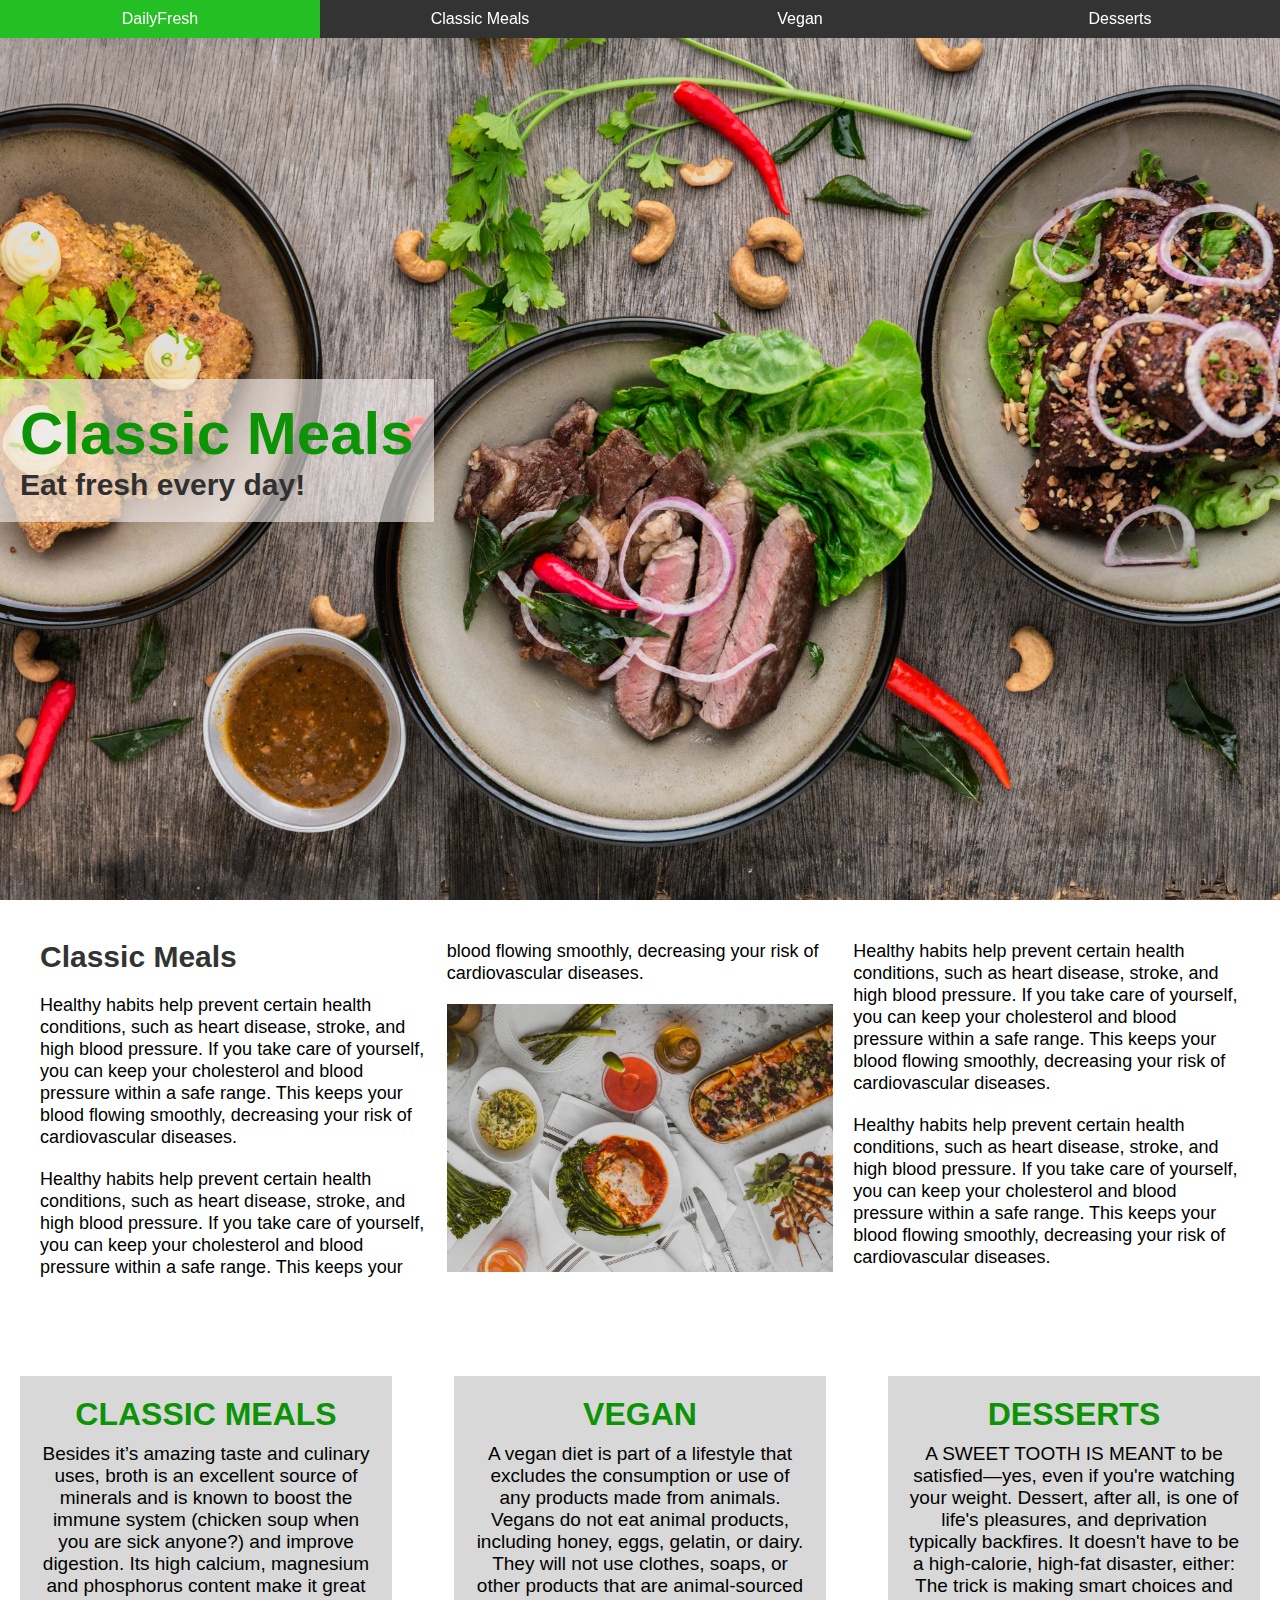
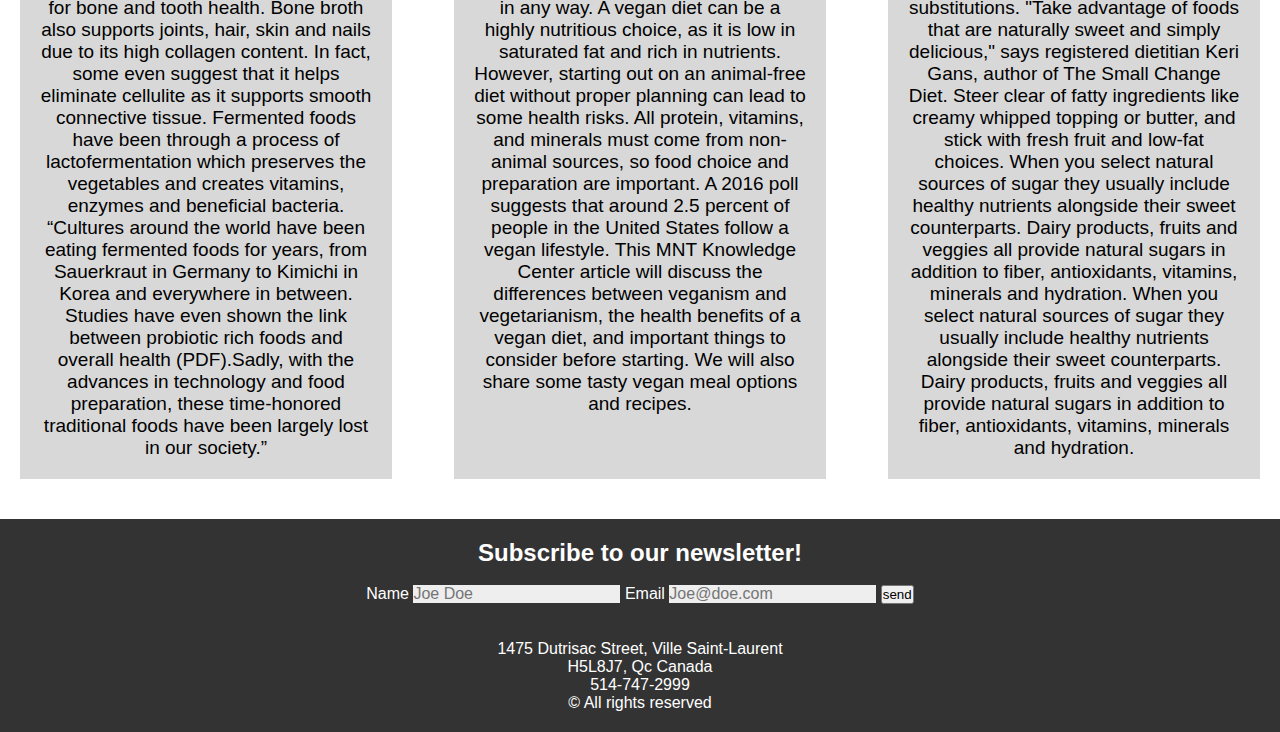
<file: classic.html>
<!doctype html>
<html>
<head>
	<meta charset="utf-8">
	<title>Classic Meals</title>
	<link rel="stylesheet" href="css/style.css">
</head>

<body>
	<nav>
		<a href="index.html" class="hvr-sweep-to-right">DailyFresh</a>
		<a href="classic.html" class="hvr-sweep-to-right">Classic Meals</a>
		<a href="vegan.html" class="hvr-sweep-to-right">Vegan</a>
		<a href="dessert.html" class="hvr-sweep-to-right">Desserts</a>
	</nav>

	<header id="classic">

			<hgroup>
				<h1 class="text-focus-in">Classic Meals</h1>
				<h2 class="text-focus-in">Eat fresh every day!</h2>	
			</hgroup>
		
	</header>
	
	
	<section class="story">
	<article>
		<h1>Classic Meals</h1>
		<p>Healthy habits help prevent certain health conditions, such as heart disease, stroke, and high blood pressure. If you take care of yourself, you can keep your cholesterol and blood pressure within a safe range. This keeps your blood flowing smoothly, decreasing your risk of cardiovascular diseases.</p>
		<p>Healthy habits help prevent certain health conditions, such as heart disease, stroke, and high blood pressure. If you take care of yourself, you can keep your cholesterol and blood pressure within a safe range. This keeps your blood flowing smoothly, decreasing your risk of cardiovascular diseases.</p>
		<img src="images/a2.jpg" alt="Classic Meal">
		
		
		<p>Healthy habits help prevent certain health conditions, such as heart disease, stroke, and high blood pressure. If you take care of yourself, you can keep your cholesterol and blood pressure within a safe range. This keeps your blood flowing smoothly, decreasing your risk of cardiovascular diseases.</p>
		<p>Healthy habits help prevent certain health conditions, such as heart disease, stroke, and high blood pressure. If you take care of yourself, you can keep your cholesterol and blood pressure within a safe range. This keeps your blood flowing smoothly, decreasing your risk of cardiovascular diseases.</p>
		</article>
	
	
	</section>
	
	<section class="services">
		<div>
		<h1>CLASSIC MEALS</h1>
			<p>Besides it’s amazing taste and culinary uses, broth is an excellent source of minerals and is known to boost the immune system (chicken soup when you are sick anyone?) and improve digestion. Its high calcium, magnesium and phosphorus content make it great for bone and tooth health. Bone broth also supports joints, hair, skin and nails due to its high collagen content. In fact, some even suggest that it helps eliminate cellulite as it supports smooth connective tissue.

			Fermented foods have been through a process of lactofermentation which preserves the vegetables and creates vitamins, enzymes and beneficial bacteria.

			“Cultures around the world have been eating fermented foods for years, from Sauerkraut in Germany to Kimichi in Korea and everywhere in between. Studies have even shown the link between probiotic rich foods and overall health (PDF).Sadly, with the advances in technology and food preparation, these time-honored traditional foods have been largely lost in our society.”

			</p>
		</div>
		<div>
		<h1>VEGAN</h1>
			<p>A vegan diet is part of a lifestyle that excludes the consumption or use of any products made from animals.
Vegans do not eat animal products, including honey, eggs, gelatin, or dairy. They will not use clothes, soaps, or other products that are animal-sourced in any way.

A vegan diet can be a highly nutritious choice, as it is low in saturated fat and rich in nutrients. However, starting out on an animal-free diet without proper planning can lead to some health risks.

All protein, vitamins, and minerals must come from non-animal sources, so food choice and preparation are important.

A 2016 poll suggests that around 2.5 percent of people in the United States follow a vegan lifestyle.

This MNT Knowledge Center article will discuss the differences between veganism and vegetarianism, the health benefits of a vegan diet, and important things to consider before starting. We will also share some tasty vegan meal options and recipes.</p>
		</div>
		<div>
		<h1>DESSERTS</h1>
			<p>A SWEET TOOTH IS MEANT to be satisfied—yes, even if you're watching your weight. Dessert, after all, is one of life's pleasures, and deprivation typically backfires. It doesn't have to be a high-calorie, high-fat disaster, either: The trick is making smart choices and substitutions. "Take advantage of foods that are naturally sweet and simply delicious," says registered dietitian Keri Gans, author of The Small Change Diet. Steer clear of fatty ingredients like creamy whipped topping or butter, and stick with fresh fruit and low-fat choices.
			When you select natural sources of sugar they usually include healthy nutrients alongside their sweet counterparts. Dairy products, fruits and veggies all provide natural sugars in addition to fiber, antioxidants, vitamins, minerals and hydration.
			When you select natural sources of sugar they usually include healthy nutrients alongside their sweet counterparts. Dairy products, fruits and veggies all provide natural sugars in addition to fiber, antioxidants, vitamins, minerals and hydration.</p>
		</div>
	
	</section>
	
	<footer>
		<h2>Subscribe to our newsletter!</h2>
		
	<br><form action="MAILTO:simonzogheib@hotmail.com" method="post" enctype="text/plain">
	<label for="name">Name</label>
	<input type="text" name="Name" id="name" placeholder="Joe Doe" required>
		<label for="mail">Email</label>
	<input type="email" name="email" id="mail" placeholder="Joe@doe.com" required>
		<input type="submit" value="send">
		</form>
		<br>
		<br>1475 Dutrisac Street, Ville Saint-Laurent
		<br>H5L8J7, Qc Canada
		<br>514-747-2999
		<br>© All rights reserved
	</footer>
	
	
</body>
	
	
	
	
</html>
</file>
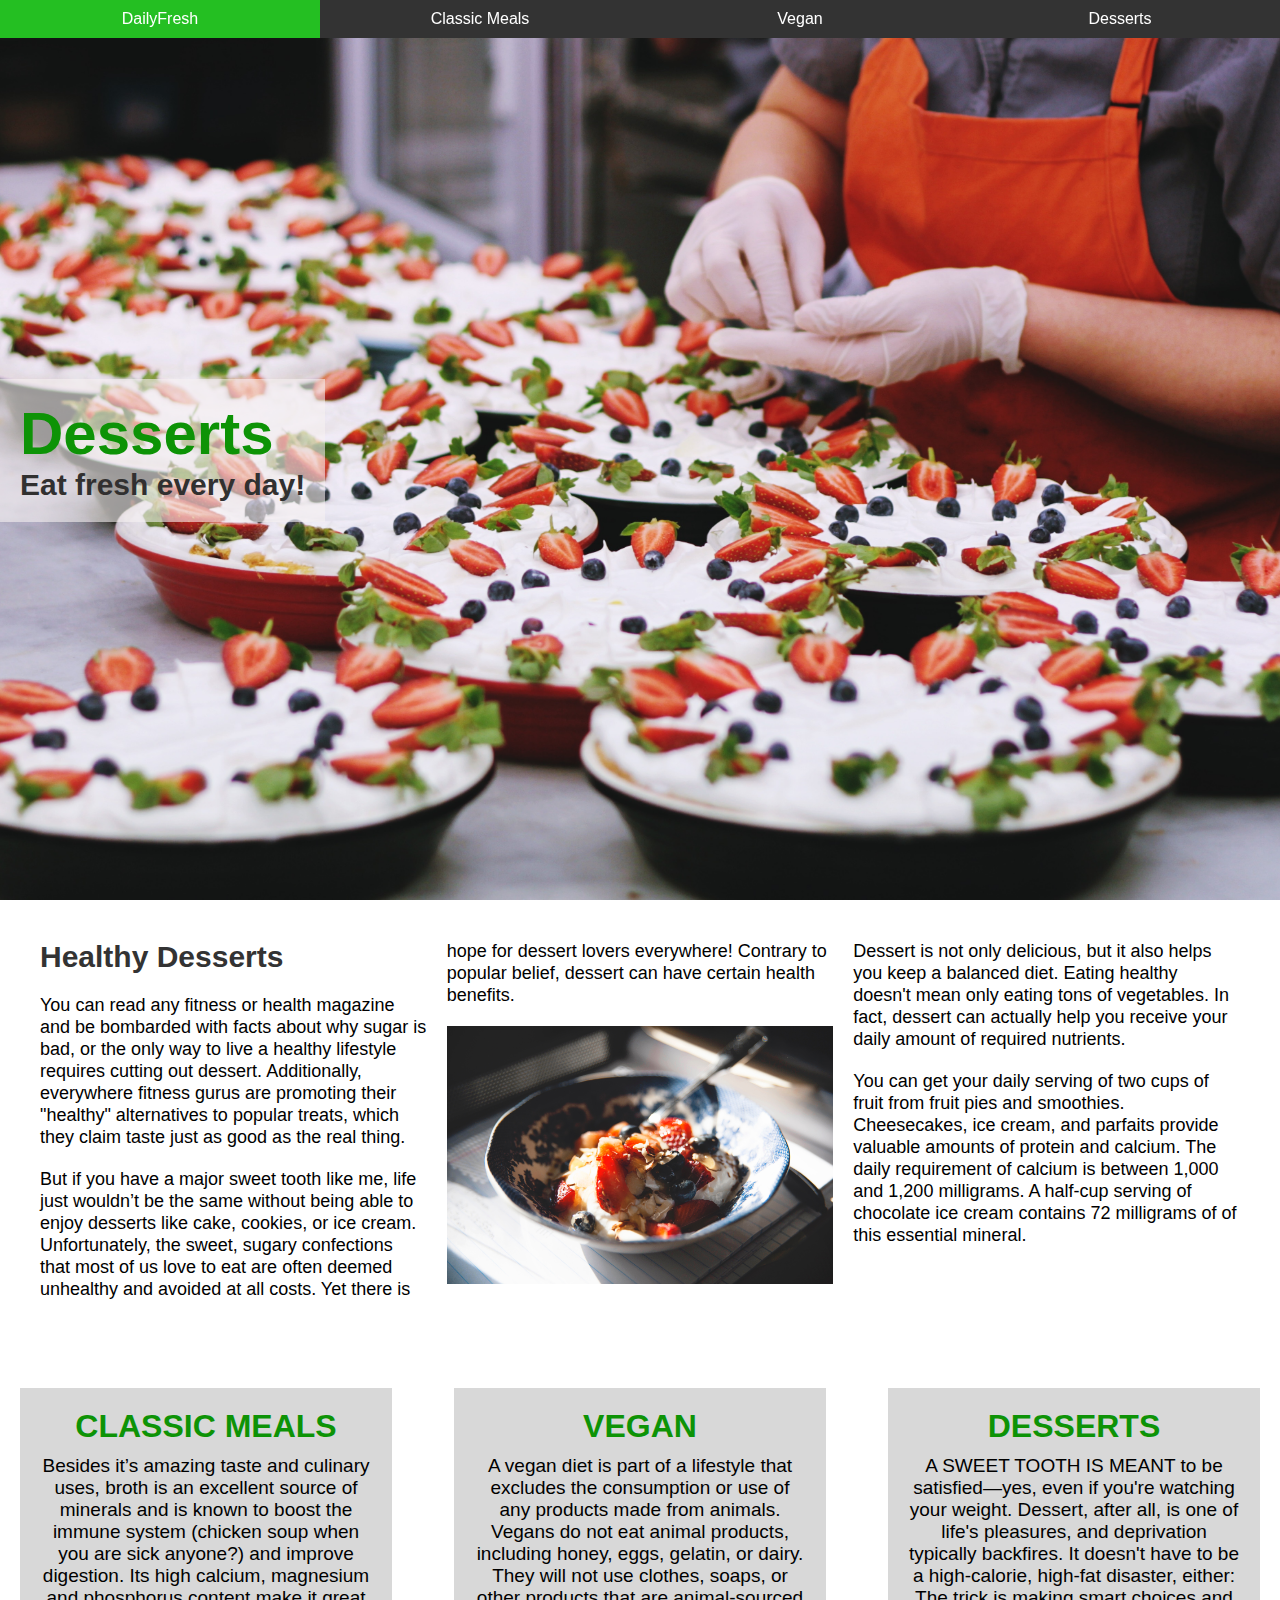
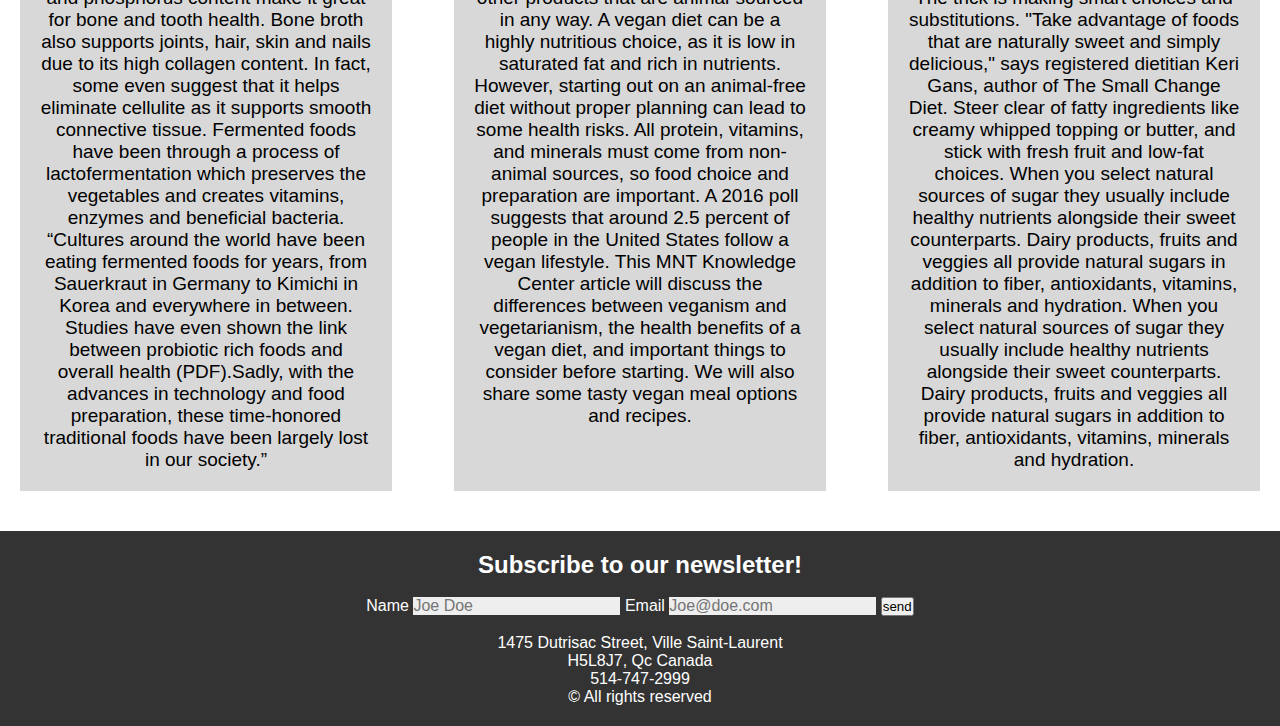
<file: dessert.html>
<!doctype html>
<html>
<head>
	<meta charset="utf-8">
	<title>Desserts</title>
	<link rel="stylesheet" href="css/style.css">
</head>

<body>
	<nav>
		<a href="index.html" class="hvr-sweep-to-right">DailyFresh</a>
		<a href="classic.html" class="hvr-sweep-to-right">Classic Meals</a>
		<a href="vegan.html" class="hvr-sweep-to-right">Vegan</a>
		<a href="dessert.html" class="hvr-sweep-to-right">Desserts</a>
	</nav>

	<header id="dessert">

			<hgroup>
				<h1 class="text-focus-in">Desserts</h1>
				<h2 class="text-focus-in">Eat fresh every day!</h2>	
			</hgroup>
		
	</header>
	
	
	<section class="story">
	<article>
		<h1>Healthy Desserts</h1>
		<p>
You can read any fitness or health magazine and be bombarded with facts about why sugar is bad, or the only way to live a healthy lifestyle requires cutting out dessert. Additionally, everywhere fitness gurus are promoting their "healthy" alternatives to popular treats, which they claim taste just as good as the real thing. 


</p>
		<p>But if you have a major sweet tooth like me, life just wouldn’t be the same without being able to enjoy desserts like cake, cookies, or ice cream. Unfortunately, the sweet, sugary confections that most of us love to eat are often deemed unhealthy and avoided at all costs. Yet there is hope for dessert lovers everywhere! Contrary to popular belief, dessert can have certain health benefits.</p>
		<img src="images/a3.jpg" alt="healthy dessert">
		
		<p>Dessert is not only delicious, but it also helps you keep a balanced diet. Eating healthy doesn't mean only eating tons of vegetables. In fact, dessert can actually help you receive your daily amount of required nutrients. </p>
		<p>You can get your daily serving of two cups of fruit from fruit pies and smoothies. Cheesecakes, ice cream, and parfaits provide valuable amounts of protein and calcium. The daily requirement of calcium is between 1,000 and 1,200 milligrams. A half-cup serving of chocolate ice cream contains 72 milligrams of of this essential mineral.</p>
		</article>
	
	
	</section>
	
	<section class="services">
		<div>
		<h1>CLASSIC MEALS</h1>
			<p>Besides it’s amazing taste and culinary uses, broth is an excellent source of minerals and is known to boost the immune system (chicken soup when you are sick anyone?) and improve digestion. Its high calcium, magnesium and phosphorus content make it great for bone and tooth health. Bone broth also supports joints, hair, skin and nails due to its high collagen content. In fact, some even suggest that it helps eliminate cellulite as it supports smooth connective tissue.

			Fermented foods have been through a process of lactofermentation which preserves the vegetables and creates vitamins, enzymes and beneficial bacteria.

			“Cultures around the world have been eating fermented foods for years, from Sauerkraut in Germany to Kimichi in Korea and everywhere in between. Studies have even shown the link between probiotic rich foods and overall health (PDF).Sadly, with the advances in technology and food preparation, these time-honored traditional foods have been largely lost in our society.”

			</p>
		</div>
		<div>
		<h1>VEGAN</h1>
			<p>A vegan diet is part of a lifestyle that excludes the consumption or use of any products made from animals.
Vegans do not eat animal products, including honey, eggs, gelatin, or dairy. They will not use clothes, soaps, or other products that are animal-sourced in any way.

A vegan diet can be a highly nutritious choice, as it is low in saturated fat and rich in nutrients. However, starting out on an animal-free diet without proper planning can lead to some health risks.

All protein, vitamins, and minerals must come from non-animal sources, so food choice and preparation are important.

A 2016 poll suggests that around 2.5 percent of people in the United States follow a vegan lifestyle.

This MNT Knowledge Center article will discuss the differences between veganism and vegetarianism, the health benefits of a vegan diet, and important things to consider before starting. We will also share some tasty vegan meal options and recipes.</p>
		</div>
		<div>
		<h1>DESSERTS</h1>
			<p>A SWEET TOOTH IS MEANT to be satisfied—yes, even if you're watching your weight. Dessert, after all, is one of life's pleasures, and deprivation typically backfires. It doesn't have to be a high-calorie, high-fat disaster, either: The trick is making smart choices and substitutions. "Take advantage of foods that are naturally sweet and simply delicious," says registered dietitian Keri Gans, author of The Small Change Diet. Steer clear of fatty ingredients like creamy whipped topping or butter, and stick with fresh fruit and low-fat choices.
			When you select natural sources of sugar they usually include healthy nutrients alongside their sweet counterparts. Dairy products, fruits and veggies all provide natural sugars in addition to fiber, antioxidants, vitamins, minerals and hydration.
			When you select natural sources of sugar they usually include healthy nutrients alongside their sweet counterparts. Dairy products, fruits and veggies all provide natural sugars in addition to fiber, antioxidants, vitamins, minerals and hydration.</p>
		</div>
	
	</section>
	
	<footer>
		<h2>Subscribe to our newsletter!</h2>
		
	<br><form action="MAILTO:simonzogheib@hotmail.com" method="post" enctype="text/plain">
	<label for="name">Name</label>
	<input type="text" name="Name" id="name" placeholder="Joe Doe" required>
		<label for="mail">Email</label>
	<input type="email" name="email" id="mail" placeholder="Joe@doe.com" required>
		<input type="submit" value="send">
		<br>
		<br>1475 Dutrisac Street, Ville Saint-Laurent
		<br>H5L8J7, Qc Canada
		<br>514-747-2999
		<br>© All rights reserved
	</footer>
	
	
	
</body>
	
	
	
	
</html>
</file>
<file: css/style.css>
/* CSS RESET */
*{
	margin: 0;
	padding: 0;
	box-sizing: border-box;
	
}

html, body{
	
	height: 100%;
/*	do this so that any element can have a height in %*/
}

/*===== NAV INFO HERE ====*/
nav{
	background:#333;
	display: flex;
	position: fixed;
	left: 0;
	top:0;
	width: 100%;
	z-index: 99;
	
}

nav a:link {
	text-align: center;
	flex: 1;
	color:#fff;
	background: #333;
	padding: 10px 20px;
	text-decoration: none;
	font-family: Gotham, "Helvetica Neue", Helvetica, Arial, "sans-serif";
	
}

nav a:visited {
	color:#fff;
	
		
}

nav a:hover {
	/*background:hsla(119,70%,44%,1.00);*/
	color:#fff;
}

/*===== HEADER INFO HERE ====*/


video#bgvid {
	position: fixed;
	left: 50%;
	top: 50%;
	transform: translate(-50%, -50%);
	min-width: 100%;
	min-height: 100%;
	width: auto;
	height: auto;
	z-index: -1;
	background: url(../images/camman.jpg) no-repeat;
	background-size: cover;
	
}

header { 
	width: 100%;
	height: 100%;
	display: flex;
	justify-content: flex-start;
	align-items: center;


}

header hgroup {
	
	background:hsla(0,24%,96%,0.60);
	padding: 20px;
	text-align:left;
	font-family: Gotham, "Helvetica Neue", Helvetica, Arial, "sans-serif";
	font-size: 30px;
	
	
}

hgroup h1{
	font-size: 60px;
	color: hsla(117,92%,30%,1.00)
		
}

hgroup h2{
	
	font-size: 30px;
	color:hsla(0,1%,19%,1.00)
}

/*#s1 h1 {
	font-family: Gotham, "Helvetica Neue", Helvetica, Arial, "sans-serif";
	font-size: 60px;
	
	
	
	
}*/


/*#home {
	background: url(../video/camman.mp4) no-repeat center center;
	background-size: cover;
	
}*/

#classic {
	background: url(../images/a1.jpg) no-repeat center center;
	background-size: cover;

}

#vegan {
	background: url(../images/bg2.jpg) no-repeat center;
	background-size: cover;}

#dessert {
	background: url(../images/bg3.jpg) no-repeat center;
	background-size: cover;}


/*===== STORY INFO HERE ====*/

.story {
	
	/*background:#D8D8D8;*/
	padding: 20px;
	
		
}


.story article {
	
	padding: 20px;
	column-count: 3;
	column-gap: 20px;
	
}

.story h1{
	font-size: 30px;
	font-family: Gotham, "Helvetica Neue", Helvetica, Arial, "sans-serif";
	color: #333;
	padding-bottom: 20px;
}

article p {
	
	margin-bottom: 20px;
	font-size: 18px;
	line-height: 22px;
	font-family: Gotham, "Helvetica Neue", Helvetica, Arial, "sans-serif";
}


.story img {
	width: 100%;
	margin-bottom: 20px;
}



/*===== SERVICES INFO HERE ====*/

.services {
	
	
	background:#FFFFFF;
	padding: 20px;
	display: flex;
	justify-content: space-between;
	
	
}

.services div {
	background:#D8D8D8;
	padding: 20px;
	text-align: center;
	width: 30%;
	margin: 20px 0 20px 0;
	
}

.services h1{
	font-family: Gotham, "Helvetica Neue", Helvetica, Arial, "sans-serif";
	padding-bottom: 10px;
	color: hsla(117,92%,30%,1.00);
}

.services p{
	font-size: 19px;
	font-family: Gotham, "Helvetica Neue", Helvetica, Arial, "sans-serif";
}

footer{
	width: 100%;
	background-color: #333;
	text-align: center;
	padding: 20px;
	color: #fff;
	font-family: Gotham, "Helvetica Neue", Helvetica, Arial, "sans-serif";

}

sectiona{
	
	padding: 20px;
	min-height: 60%;
	height: auto;
	background:#fff;
	display: flex;
	flex-flow: row wrap;
	justify-content: space-around;
	align-items: center;
	
}


figure {
	overflow: hidden;
	position: relative;
	background: #777;
	height: 380px;
	width: 300px;
	text-align: center;
	transition:all .3s;
}


figure:hover{
	background: crimson;
	box-shadow: 0px 0px 40px rgba(0,0,0,.75);
	
	}


#f1 {
	background: url(../images/bg5.jpg) no-repeat center center;
}

#f1:hover {
	background: url(../images/bg5.jpg) no-repeat center right;
}


#f2 {
	background: url(../images/bg6.jpg) no-repeat center center;
}

#f2:hover {
	background: url(../images/bg6.jpg) no-repeat center right;
}

#f3 {
	background: url(../images/bg7.jpg) no-repeat center center;
}

#f3:hover {
	background: url(../images/bg7.jpg) no-repeat center right;
}



figure h1{
	font-family: Gotham, "Helvetica Neue", Helvetica, Arial, "sans-serif";
	font-size: 48px;
	color:#fff;
	width: 100%;
	text-shadow: 1px 1px 0px #333;
	position: absolute;
	top: 20px;
	transition: all .5s;
		
}


figure:hover h1 {
	
	top:100px;
	color:#1CBD09;
}


figure figcaption {
	font-family: Georgia, "serif";
	font-style: italic;
	background: rgba(0,0,0,.75);
	color: #fff;
	padding: 20px;
	position: absolute;
	bottom: -100px;
	width:100%;
	transition: all .5s .3s;
		}

figure:hover figcaption{
	bottom:0;
}


		

input[type=text], input[type=email] {
	
	display:inline;
	border:none;
	font-size:16px;
	font-family: Gotham, "Helvetica Neue", Helvetica, Arial, "sans-serif";
	color: #000;
	background: #eee;
	transition: all .3s;

	

}


input[type=submit]:hover, input[type=reset]:hover {background-color: hsla(119,70%,44%,1.00);}



.text-focus-in {
	-webkit-animation: text-focus-in 1.5s cubic-bezier(0.550, 0.085, 0.680, 0.530) both;
	        animation: text-focus-in 1.5s cubic-bezier(0.550, 0.085, 0.680, 0.530) both;
}



@-webkit-keyframes text-focus-in {
  0% {
    -webkit-filter: blur(12px);
            filter: blur(12px);
    opacity: 0;
  }
  100% {
    -webkit-filter: blur(0px);
            filter: blur(0px);
    opacity: 1;
  }
}
@keyframes text-focus-in {
  0% {
    -webkit-filter: blur(12px);
            filter: blur(12px);
    opacity: 0;
  }
  100% {
    -webkit-filter: blur(0px);
            filter: blur(0px);
    opacity: 1;
  }
}





.hvr-sweep-to-right {
  display: inline-block;
  vertical-align: middle;
  -webkit-transform: perspective(1px) translateZ(0);
  transform: perspective(1px) translateZ(0);
  box-shadow: 0 0 1px rgba(0, 0, 0, 0);
  position: relative;
  -webkit-transition-property: color;
  transition-property: color;
  -webkit-transition-duration: 0.3s;
  transition-duration: 0.3s;
}
.hvr-sweep-to-right:before {
  content: "";
  position: absolute;
  z-index: -1;
  top: 0;
  left: 0;
  right: 0;
  bottom: 0;
  background: hsla(119,70%,44%,1.00);
  -webkit-transform: scaleX(0);
  transform: scaleX(0);
  -webkit-transform-origin: 0 50%;
  transform-origin: 0 50%;
  -webkit-transition-property: transform;
  transition-property: transform;
  -webkit-transition-duration: 0.3s;
  transition-duration: 0.3s;
  -webkit-transition-timing-function: ease-out;
  transition-timing-function: ease-out;
}
.hvr-sweep-to-right:hover, .hvr-sweep-to-right:focus, .hvr-sweep-to-right:active {
  color: white;
}
.hvr-sweep-to-right:hover:before, .hvr-sweep-to-right:focus:before, .hvr-sweep-to-right:active:before {
  -webkit-transform: scaleX(1);
  transform: scaleX(1);
}
</file>
